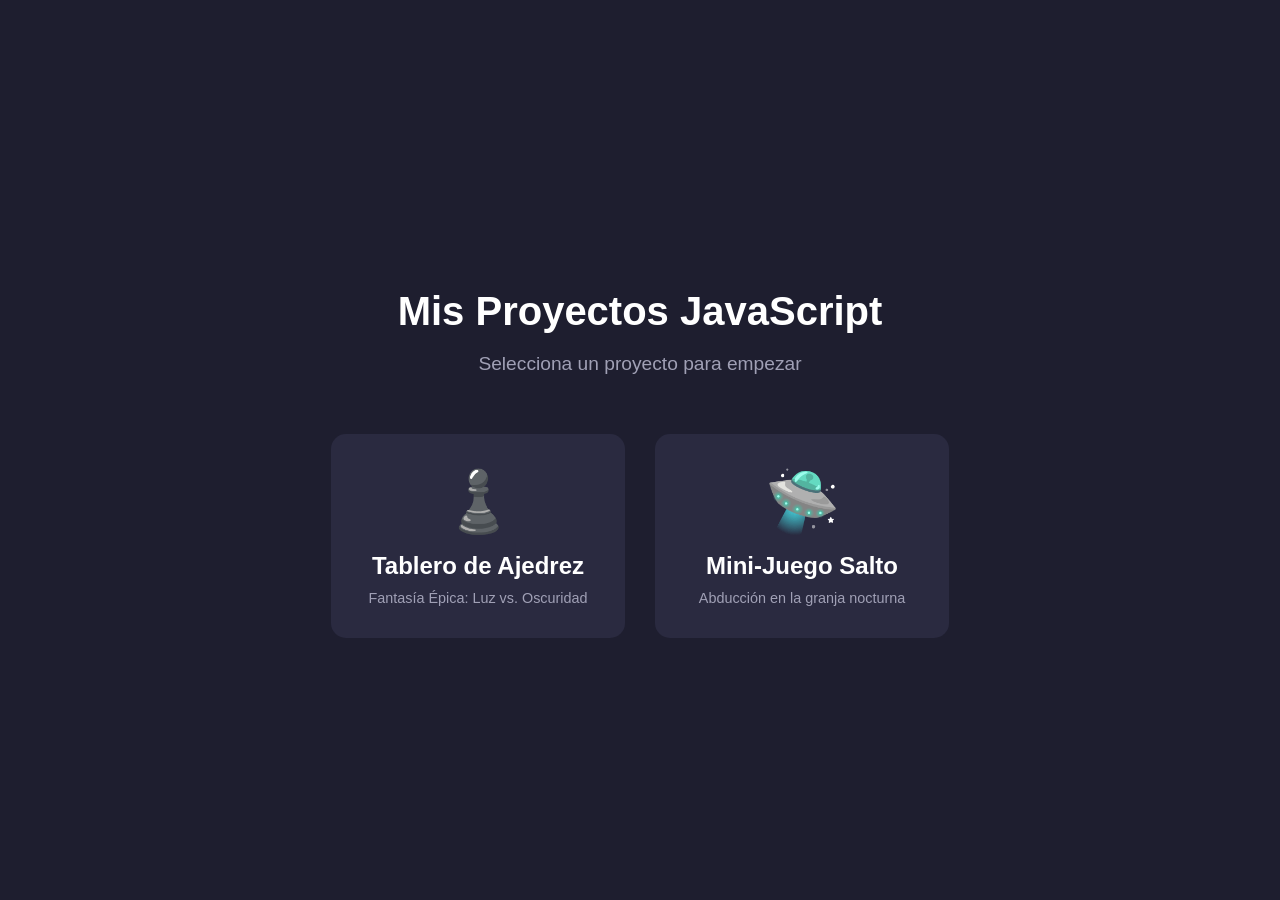
<file: index.html>
<!DOCTYPE html>
<html lang="es">
<head>
    <meta charset="UTF-8">
    <meta name="viewport" content="width=device-width, initial-scale=1.0">
    <title>Proyectos JavaScript</title>
    <link rel="stylesheet" href="CSS/style.css">
</head>
<body>
    
    <header>
        <h1>Mis Proyectos JavaScript</h1>
        <p>Selecciona un proyecto para empezar</p>
    </header>

    <main class="contenedor-menu">
        <a href="ajedrez.html" class="tarjeta">
            <div class="icono">♟️</div>
            <h2>Tablero de Ajedrez</h2>
            <p>Fantasía Épica: Luz vs. Oscuridad</p>
        </a>

        <a href="mini-juego.html" class="tarjeta">
            <div class="icono">🛸</div>
            <h2>Mini-Juego Salto</h2>
            <p>Abducción en la granja nocturna</p>
        </a>
    </main>

</body>
</html>
</file>
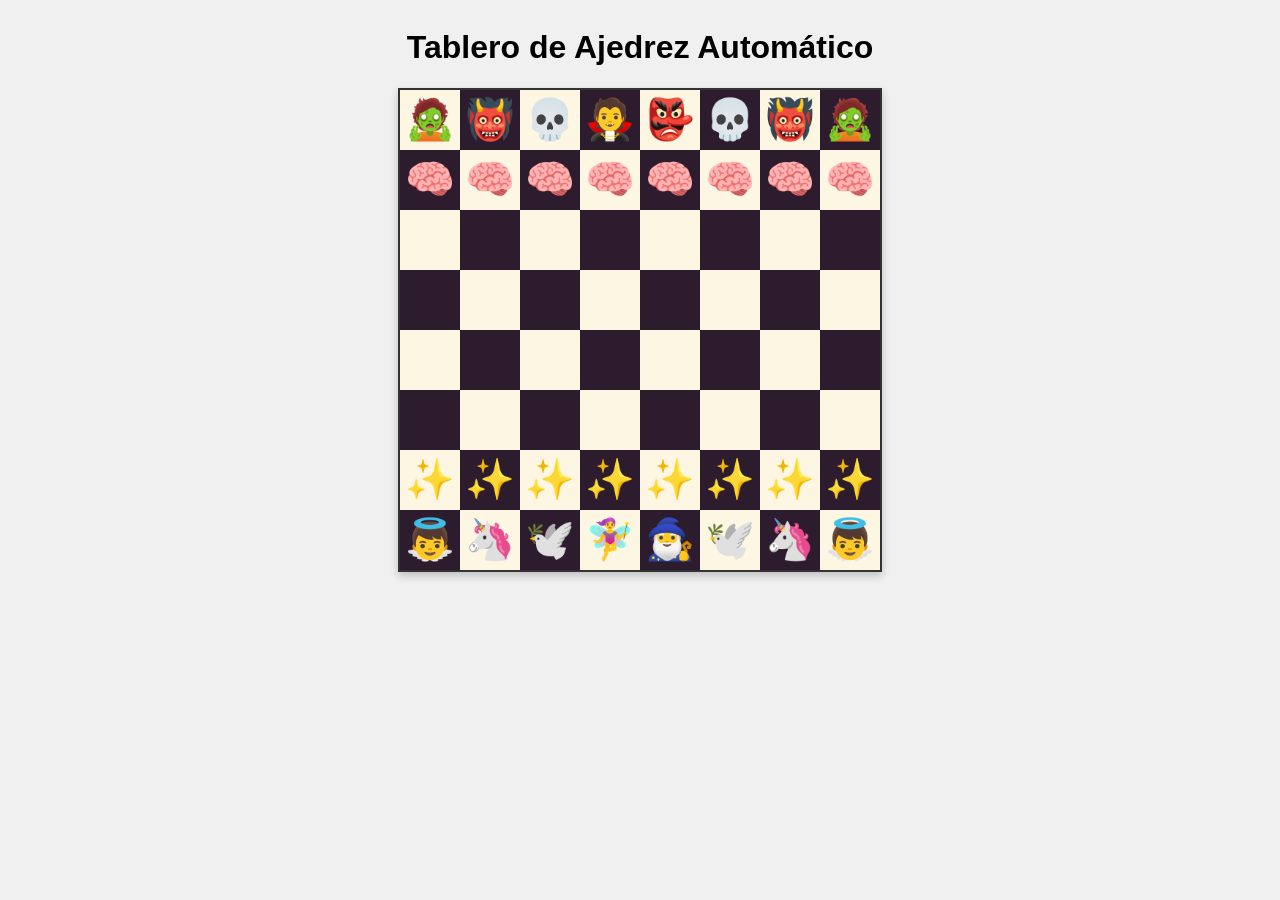
<file: ajedrez.html>
<!DOCTYPE html>
<html lang="es">
<head>
    <meta charset="UTF-8">
    <title>Tablero de Ajedrez</title>
    <link rel="stylesheet" href="CSS/ajedrez.css">
</head>
<body>
    <h1>Tablero de Ajedrez Automático</h1>
    
    <div id="tablero"></div>

    <script src="JavaScript/ajedrez.js"></script>
</body>
</html>
</file>
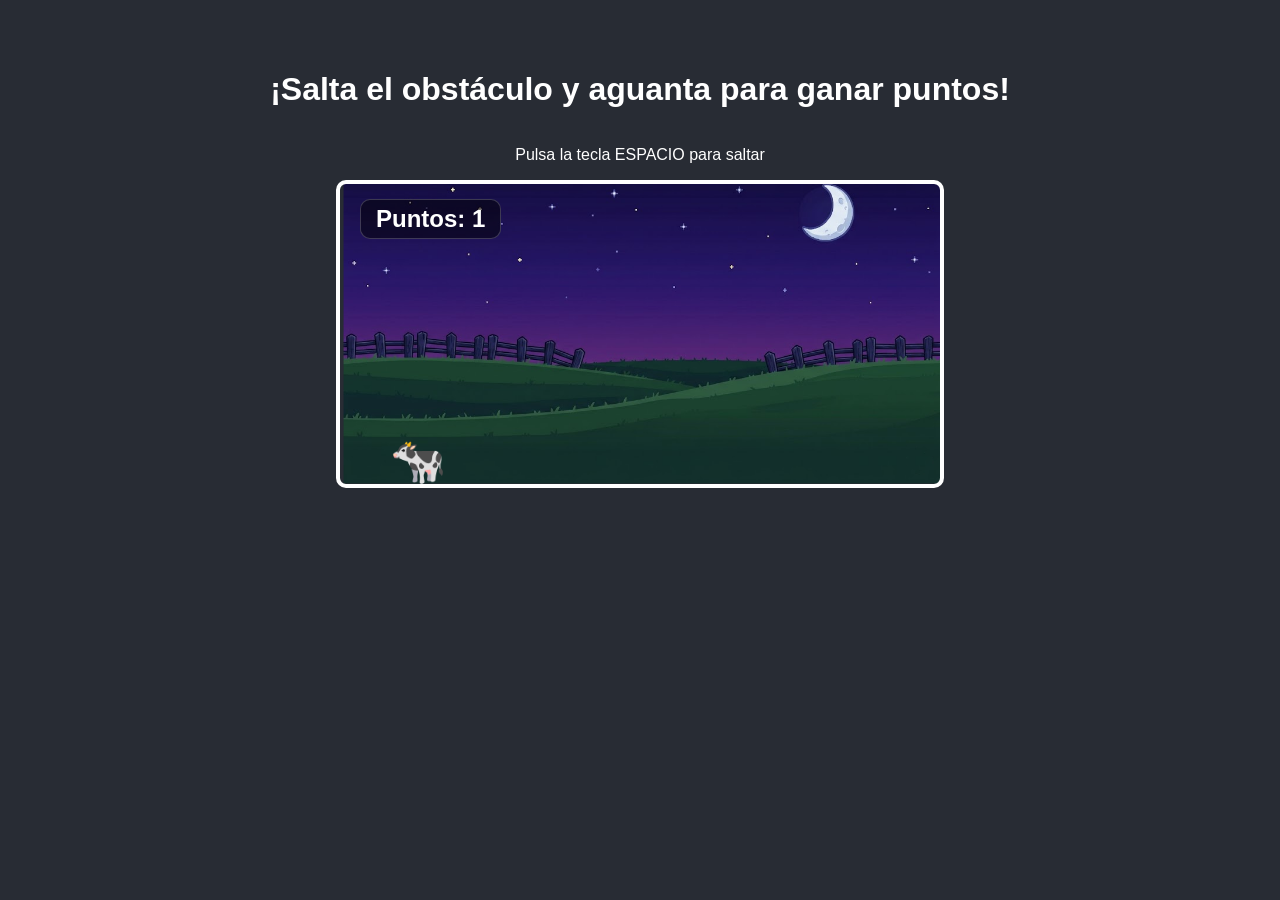
<file: mini-juego.html>
<!DOCTYPE html>
<html lang="es">
<head>
    <meta charset="UTF-8">
    <title>Mini-juego de Salto</title>
    <link rel="stylesheet" href="CSS/mini-juego.css">
</head>
<body>
    <h1>¡Salta el obstáculo y aguanta para ganar puntos!</h1>
    <p>Pulsa la tecla ESPACIO para saltar</p>

    <div id="juego">
        <div id="marcador">Puntos: <span id="puntos">0</span></div>
        
        <div id="personaje">🐄</div>
        <div id="obstaculo">🛸</div>
    </div>

    <script src="JavaScript/mini-juego.js"></script>
</body>
</html>
</file>
<file: CSS/style.css>
/* ESTILOS DEL MENÚ PRINCIPAL */


body {
    background-color: #1e1e2f;
    color: white;
    font-family: 'Segoe UI', Tahoma, Geneva, Verdana, sans-serif;
    display: flex;
    flex-direction: column;
    align-items: center;
    justify-content: center;
    height: 100vh; /* Ocupa toda la altura de la pantalla */
    margin: 0;
}

header {
    text-align: center;
    margin-bottom: 40px;
}

header h1 {
    font-size: 2.5rem;
    margin-bottom: 5px;
}

header p {
    color: #a0a0b5;
    font-size: 1.2rem;
}

/* Contenedor Flexbox para poner las tarjetas una al lado de la otra */
.contenedor-menu {
    display: flex;
    gap: 30px; /* Espacio entre los botones */
}

/* Diseño de cada botón/tarjeta */
.tarjeta {
    background-color: #2a2a40;
    width: 250px;
    padding: 30px 20px;
    border-radius: 15px;
    text-align: center;
    text-decoration: none; /* Quitamos la línea fea de los enlaces */
    color: white;
    border: 2px solid transparent;
    transition: all 0.3s ease; /* Para que la animación al pasar el ratón sea suave */
}

.tarjeta .icono {
    font-size: 60px;
    margin-bottom: 15px;
}

.tarjeta h2 {
    margin: 0 0 10px 0;
    font-size: 1.5rem;
}

.tarjeta p {
    color: #a0a0b5;
    margin: 0;
    font-size: 0.9rem;
}

/* Efecto al pasar el ratón por encima (Hover) */
.tarjeta:hover {
    transform: translateY(-10px); /* El botón "salta" un poco hacia arriba */
    border-color: #8a2be2; /* Borde morado brillante */
    box-shadow: 0 10px 20px rgba(138, 43, 226, 0.3); /* Sombra morada */
}
</file>
<file: CSS/ajedrez.css>
body {
    display: flex;
    flex-direction: column;
    align-items: center;
    background-color: #f0f0f0;
    font-family: sans-serif;
}

/* Configuro el tablero con Grid */

#tablero {
    display: grid;
    /* Creo 8 columnas del mismo tamaño */
    grid-template-columns: repeat(8, 60px);
    /* Creo 8 filas del mismo tamaño */
    grid-template-rows: repeat(8, 60px);
    border: 2px solid #333;
    /* Toque estético */
    box-shadow: 0 4px 8px rgba(0,0,0,0.2); 
}

/* Clases base para las casillas que asigno desde JS */

.casilla {
    width: 60px;
    height: 60px;
    /* Configuro Flexbox dentro de la casilla */
    display: flex;
    justify-content: center;
    align-items: center;
    font-size: 40px; 
}

.blanca {
    background-color: #fdf6e3;
}

.negra {
    background-color: #2d1b2e;
}
</file>
<file: CSS/mini-juego.css>
/* Centrado general de la página */

body {
  display: flex;
  flex-direction: column;
  align-items: center;
  background-color: #282c34;
  color: white;
  font-family: sans-serif;
  margin-top: 50px;
}

/* ESCENARIO */

#juego {
  width: 600px;
  height: 300px;
  /*configuro mi fondo*/
  background-image: url("../assets/fondominijuego.png"); /* Busco la imagen en mi carpeta assets */
  background-size: cover; /* Hago que la imagen cubra todo el div */
  background-position: center bottom; /* Alineo el suelo de la imagen con el fondo del div */
  border: 4px solid #fff;
  border-radius: 10px;

  /* Para poder mover cosas libremente dentro */
  position: relative;
  /* Oculta al enemigo cuando sale de la caja */
  overflow: hidden;
}

#marcador {
  position: absolute;
    top: 15px;
    left: 20px;
    font-size: 24px;
    font-weight: bold;
    color: #fff;
    
    /* Añado una cajita oscura semitransparente para que resalte más */
    background-color: rgba(0, 0, 0, 0.5); 
    padding: 5px 15px;
    border-radius: 10px;
    border: 1px solid rgba(255, 255, 255, 0.2);
}

/* ACTORES */

#personaje {
  width: 50px;
  height: 50px;
  font-size: 45px;

  /* Lo fijo en el suelo a la izquierda */
  position: absolute;
  bottom: 0;
  left: 50px;
}

#obstaculo {
  width: 40px;
  height: 40px;
  font-size: 35px;

  position: absolute;
  bottom: 0;
  /* Empieza escondido fuera del escenario por la derecha */
  right: -50px;

  /* Ejecuto la animación del enemigo en bucle infinito */
  animation: moverObstaculo 2s linear infinite;
}

/* ANIMACIONES (@keyframes) */

/* 1. Animación del enemigo (Se mueve de derecha a izquierda) */
@keyframes moverObstaculo {
  0% {
    right: -50px;
  }
  /* Atraviesa los 600px del escenario más un margen para desaparecer */
  100% {
    right: 650px;
  }
}

/* 2. Clase del JavaScript cuando el usuario pulse ESPACIO */
.salto {
  /* Ejecuta el salto en 0.5 segundos */
  animation: animacionSalto 0.5s ease-out;
}

/* Animación del salto (Sube a 150px y baja a 0) */
@keyframes animacionSalto {
  0% {
    bottom: 0;
  }
  40% {
    bottom: 150px;
  }
  50% {
    bottom: 150px;
  } /* Una pequeña pausa en el aire */
  100% {
    bottom: 0;
  }
}
</file>
